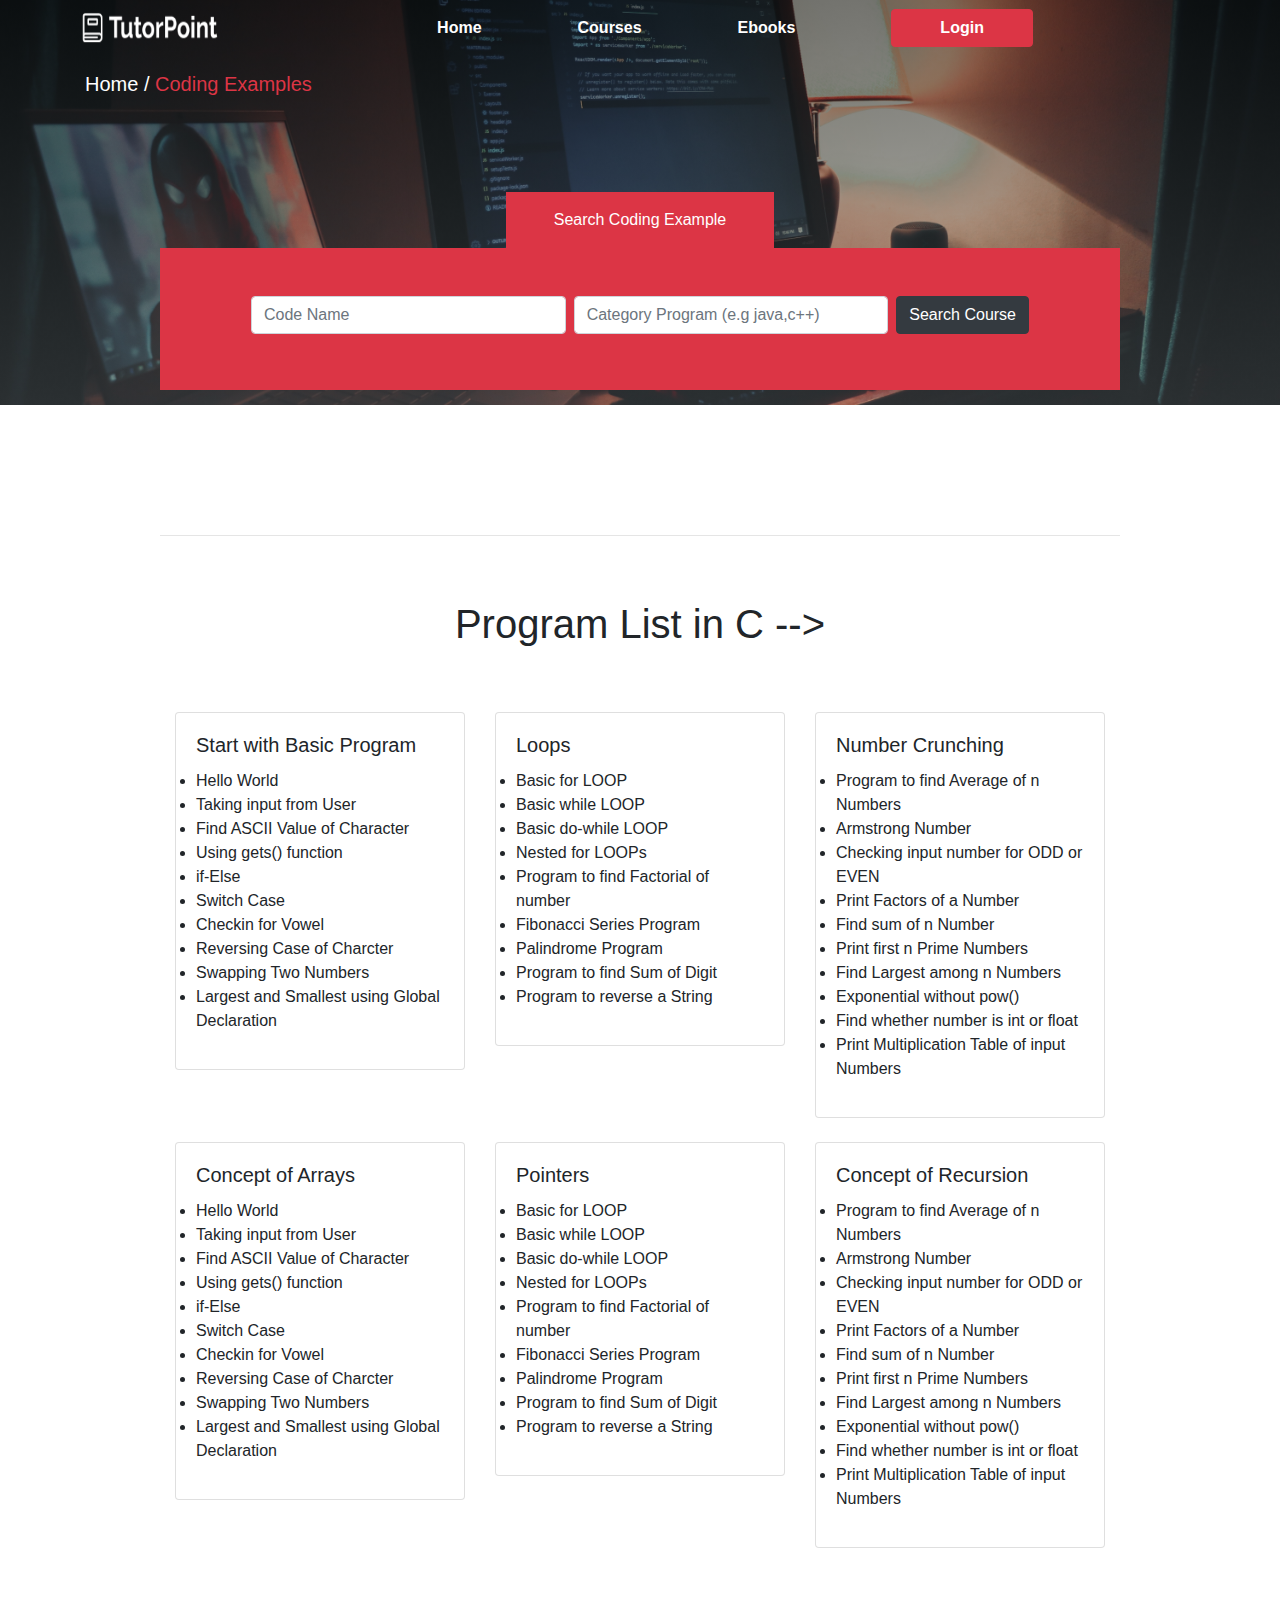
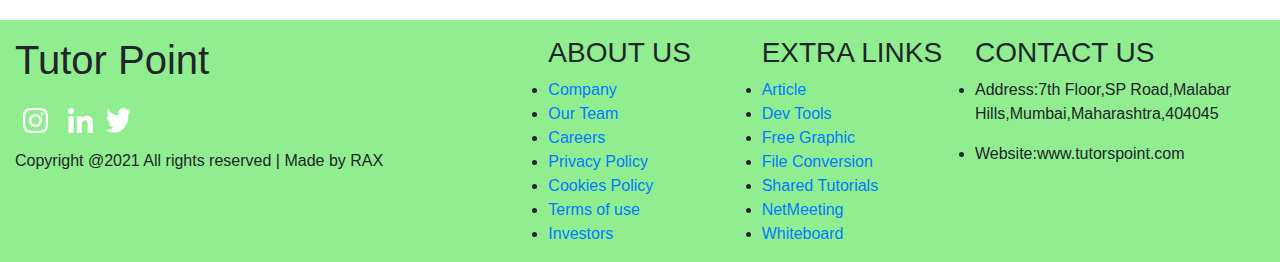
<file: coding ex.html>
<!doctype html>
<html lang="en">
  <head>
    <meta charset="utf-8">
    <meta name="viewport" content="width=device-width, initial-scale=1, shrink-to-fit=no">

    <!-- Bootstrap CSS -->
    <link rel='stylesheet' type='text/css' media='screen' href='tut2.css'>
    <link rel="stylesheet" href="https://maxcdn.bootstrapcdn.com/bootstrap/4.0.0/css/bootstrap.min.css" integrity="sha384-Gn5384xqQ1aoWXA+058RXPxPg6fy4IWvTNh0E263XmFcJlSAwiGgFAW/dAiS6JXm" crossorigin="anonymous">

    <title>Tutorialpoint</title>
  </head>
  <body>

    <header class="ce">
    <nav class="navbar navbar-expand-lg navbar-light">
        <div class="container-fluid">
          <img src="logo.png" alt="logo" class="pl-5" height="40px" width="190px">
          <button class="navbar-toggler" type="button" data-bs-toggle="collapse" data-bs-target="#navbarSupportedContent" aria-controls="navbarSupportedContent" aria-expanded="false" aria-label="Toggle navigation">
            <span class="navbar-toggler-icon"></span>
          </button>
          <div class="collapse navbar-collapse justify-content-center" id="navbarSupportedContent">
            <div class="navbar-nav"></div>
              <a class="nav-link active text-white px-5 font-weight-bold " aria-current="page" href="index.html">Home</a>
              <a class="nav-link text-white px-5 font-weight-bold " href="courses.html">Courses</a>
              <a class="nav-link text-white px-5 font-weight-bold " href="ebook.html">Ebooks</a>
              <button class="btn btn-danger text-white mx-5 px-5 font-weight-bold rounded-pill ">Login</button>
              
            </div>
          </div>
        </div>
      </nav>
      <div class="container pt-3 mb-5">
        <p class="h5"><span class="text-white">Home / </span><span class="text-danger">Coding
                Examples</span>
        </p>
    </div>

      <div class="search text-center pt-5 ">
        <p class="text-white bg-danger d-inline-block mb-0 px-5 py-3">Search Coding Example</p>
        <form class="form-inline justify-content-center bg-danger px-2 py-5 w-75 mx-auto mb-5">
            <input type="text" class="form-control mr-sm-2 col-lg-4 mb-2" id="inlineFormInputName2" placeholder="Code Name">
            <input type="text" class="form-control mr-sm-2 col-lg-4 mb-2" id="inlineFormInputName2"
                placeholder="Category Program (e.g java,c++)">
            <button type="submit" class="btn btn-dark mb-2">Search Course</button>
        </form>
    </div>
    </header>
    
    <hr class="w-75 mx-auto">
    <div class="ca">
      <H1 class="py-5 my-3 text-center">Program List in C --></H1>
     

      <div class="row mx-auto justify-content-center">
        <div class="col col-lg-3 col-md-12 col-12 ">
      <div class="card-group">
        <div class="card">
          <div class="card-body">
            <h5 class="card-title">Start with Basic Program</h5>
            <ul>
              <li>Hello World</li>
              <li>Taking input from User</li>
              <li>Find ASCII Value of Character</li>
              <li>Using gets() function</li>
              <li>if-Else </li>
              <li>Switch Case</li>
              <li>Checkin for Vowel</li>
              <li>Reversing Case of Charcter</li>
              <li>Swapping Two Numbers</li>
              <li>Largest and Smallest using Global Declaration</li>
            </ul>
            </div>
          </div>
          </div>
        </div>

        <div class="col col-lg-3 col-md-12 col-12">
        <div class="card">
          <div class="card-body">
            <h5 class="card-title">Loops</h5>
            <ul>
              <li>Basic for LOOP</li>
              <li>Basic while LOOP</li>
              <li>Basic do-while LOOP</li>
              <li>Nested for LOOPs</li>
              <li>Program to find Factorial of number</li>
              <li>Fibonacci Series Program</li>
              <li>Palindrome Program</li>
              <li>Program to find Sum of Digit </li>
              <li>Program to reverse a String</li>
            </ul>
          </div>
          </div>
        </div>

        <div class="col col-lg-3 col-md-12 col-12">
        <div class="card">
          <div class="card-body">
            <h5 class="card-title">Number Crunching</h5>
            <ul>
              <li>Program to find Average of n Numbers</li>
              <li>Armstrong Number</li>
              <li>Checking input number for ODD or EVEN</li>
              <li>Print Factors of a Number</li>
              <li>Find sum of n Number</li>
              <li>Print first n Prime Numbers</li>
              <li>Find Largest among n Numbers</li>
              <li>Exponential without pow()</li>
              <li>Find whether number is int or float</li>
              <li>Print Multiplication Table of input Numbers</li>
            </ul>
          </div>
          </div>
        </div>
      </div>
    </div>

    <div class="row py-4 mx-auto justify-content-center">
      <div class="col col-lg-3 col-md-12 col-12 ">
    <div class="card-group">
      <div class="card">
        <div class="card-body">
          <h5 class="card-title">Concept of Arrays</h5>
          <ul>
            <li>Hello World</li>
            <li>Taking input from User</li>
            <li>Find ASCII Value of Character</li>
            <li>Using gets() function</li>
            <li>if-Else </li>
            <li>Switch Case</li>
            <li>Checkin for Vowel</li>
            <li>Reversing Case of Charcter</li>
            <li>Swapping Two Numbers</li>
            <li>Largest and Smallest using Global Declaration</li>
          </ul>
          </div>
        </div>
        </div>
      </div>

      <div class="col col-lg-3 col-md-12 col-12 ">
      <div class="card">
        <div class="card-body">
          <h5 class="card-title">Pointers</h5>
          <ul>
            <li>Basic for LOOP</li>
            <li>Basic while LOOP</li>
            <li>Basic do-while LOOP</li>
            <li>Nested for LOOPs</li>
            <li>Program to find Factorial of number</li>
            <li>Fibonacci Series Program</li>
            <li>Palindrome Program</li>
            <li>Program to find Sum of Digit </li>
            <li>Program to reverse a String</li>
          </ul>
        </div>
        </div>
      </div>

      <div class="col col-lg-3 col-md-12 col-12">
      <div class="card">
        <div class="card-body">
          <h5 class="card-title">Concept of Recursion</h5>
          <ul>
            <li>Program to find Average of n Numbers</li>
            <li>Armstrong Number</li>
            <li>Checking input number for ODD or EVEN</li>
            <li>Print Factors of a Number</li>
            <li>Find sum of n Number</li>
            <li>Print first n Prime Numbers</li>
            <li>Find Largest among n Numbers</li>
            <li>Exponential without pow()</li>
            <li>Find whether number is int or float</li>
            <li>Print Multiplication Table of input Numbers</li>
          </ul>
        </div>
        </div>
      </div>
    </div>
  </div>
</div>
      

      <!-- footerrrrrrrrrrrrrrrr-->

      <footer class="foo mt-5">
        <div class="container-fluid">
          <div class="row">
            <div class="col-lg-5 col-md-12 col-12">
              <h1 class="py-3">Tutor Point</h1>
              <img src="insta-icon.png" alt="insta" height="25px" width="25px" class="mx-2">
              <img src="linkedin-icon.png" alt="linkdin" height="25px" width="25px" class="mx-2">
              <img src="twitter-icon.png" alt="twitter" height="25px" width="25px">
  
              <p class="pt-3">Copyright @2021 All rights reserved | Made by RAX</p>
            </div>
  
            <div class="col-lg-2 col-md-4 col-12">
              <h3 class="pt-3">ABOUT US</h3>
              <ul>
                <li><a href="#" class="about_link text-primary">Company</a></li>
                      <li><a href="#" class="about_link text-primary">Our Team</a></li>
                      <li><a href="#" class="about_link text-primary">Careers</a></li>
                      <li><a href="#" class="about_link text-primary">Privacy Policy</a></li>
                      <li><a href="#" class="about_link text-primary">Cookies Policy</a></li>
                      <li><a href="#" class="about_link text-primary">Terms of use</a></li>
                      <li><a href="#" class="about_link text-primary">Investors</a></li>
              </ul>
            </div>
  
            <div class="col-lg-2 col-md-4 col-12">
              <h3 class="pt-3">EXTRA LINKS</h3>
              <ul>
                <li><a href="#" class="extra_link text-primary">Article</a></li>
                      <li><a href="#" class="extra_link text-primary">Dev Tools</a></li>
                      <li><a href="#" class="extra_link text-primary">Free Graphic</a></li>
                      <li><a href="#" class="extra_link text-primary">File Conversion</a></li>
                      <li><a href="#" class="extra_link text-primary">Shared Tutorials</a></li>
                      <li><a href="#" class="extra_link text-primary">NetMeeting</a></li>
                      <li><a href="#" class="extra_link text-primary">Whiteboard</a></li>
              </ul>
            </div>
  
            <div class="col-lg-3 col-md-4 col-12">
              <h3 class="pt-3">CONTACT US</h3>
              <ul>
                <li>Address:7th Floor,SP Road,Malabar Hills,Mumbai,Maharashtra,404045</li>
                <li class="pt-3">Website:www.tutorspoint.com</li>
              </ul>
            </div>
          </div>
        </div>
      </footer>

      <script src="https://code.jquery.com/jquery-3.2.1.slim.min.js" integrity="sha384-KJ3o2DKtIkvYIK3UENzmM7KCkRr/rE9/Qpg6aAZGJwFDMVNA/GpGFF93hXpG5KkN" crossorigin="anonymous"></script>
      <script src="https://cdnjs.cloudflare.com/ajax/libs/popper.js/1.12.9/umd/popper.min.js" integrity="sha384-ApNbgh9B+Y1QKtv3Rn7W3mgPxhU9K/ScQsAP7hUibX39j7fakFPskvXusvfa0b4Q" crossorigin="anonymous"></script>
      <script src="https://cdn.jsdelivr.net/npm/bootstrap@5.0.1/dist/js/bootstrap.bundle.min.js" integrity="sha384-gtEjrD/SeCtmISkJkNUaaKMoLD0//ElJ19smozuHV6z3Iehds+3Ulb9Bn9Plx0x4" crossorigin="anonymous"></script>
    </body>
  </html>
</file>
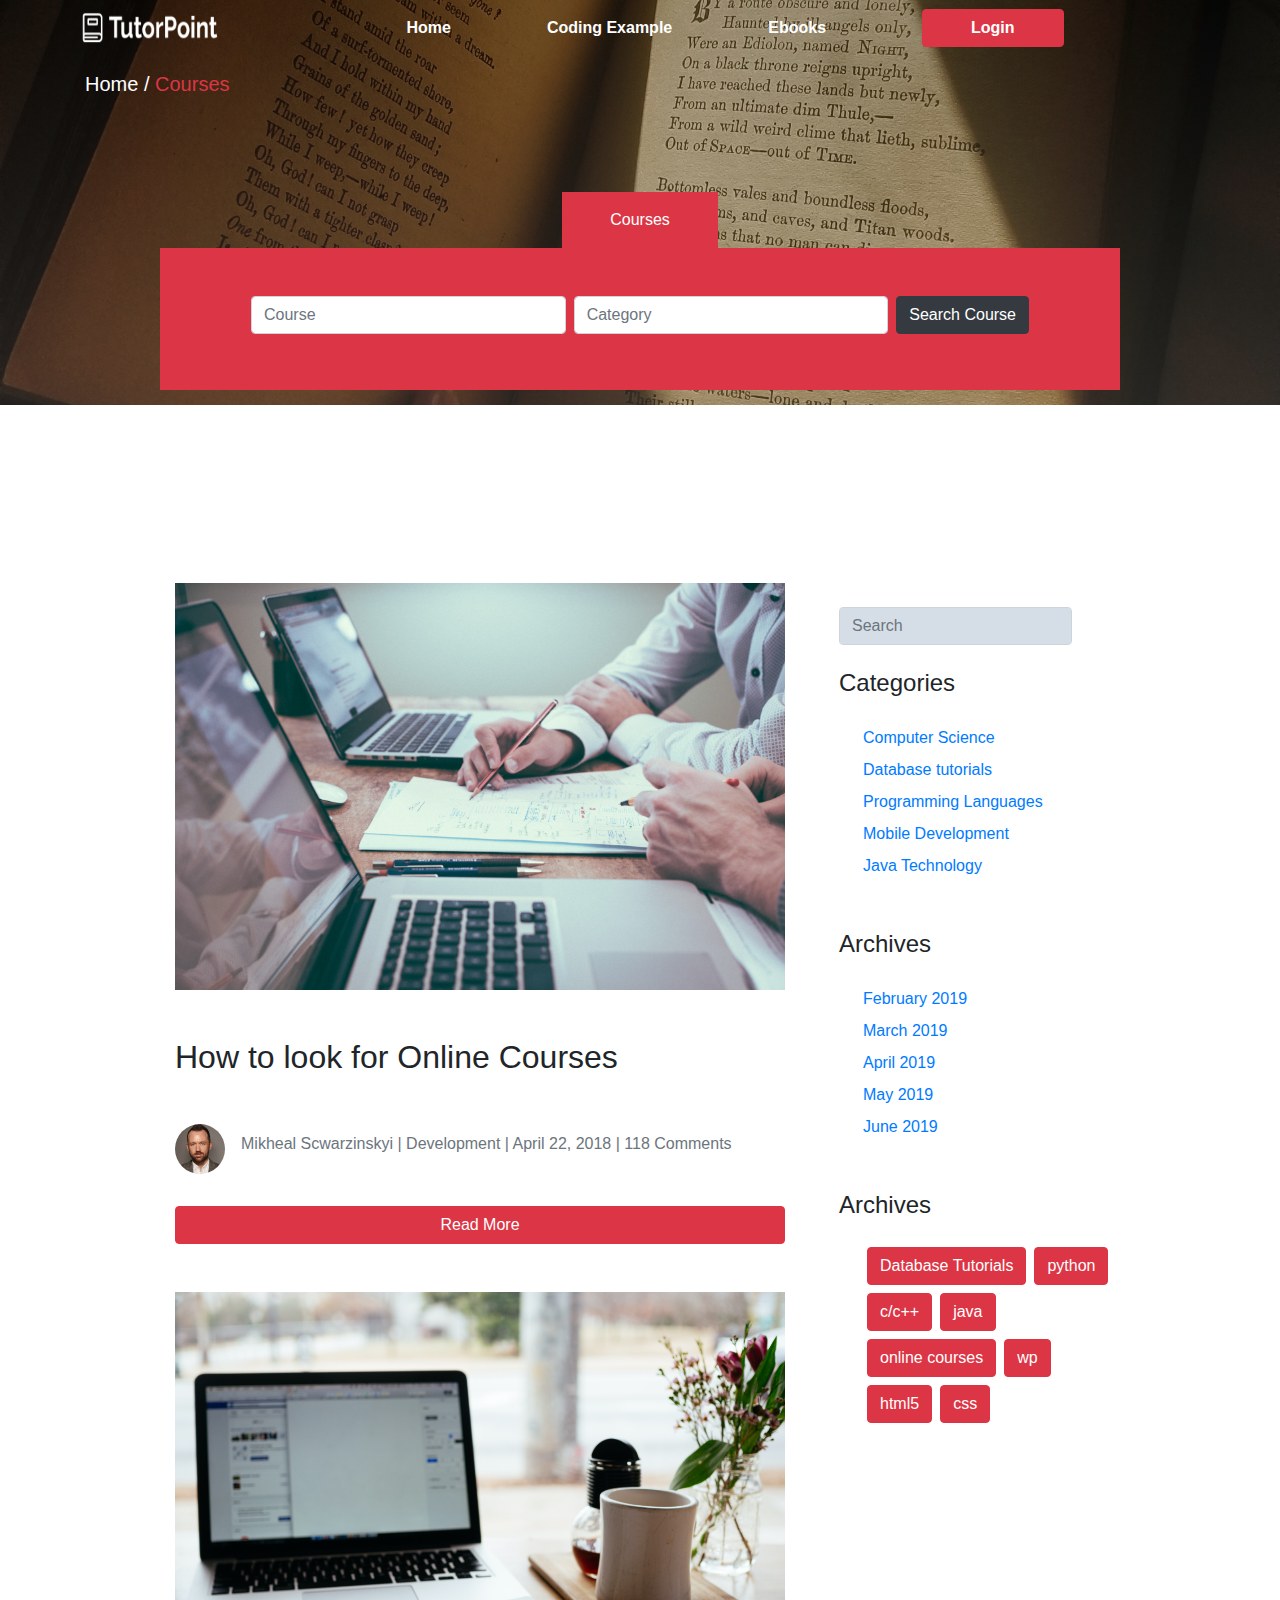
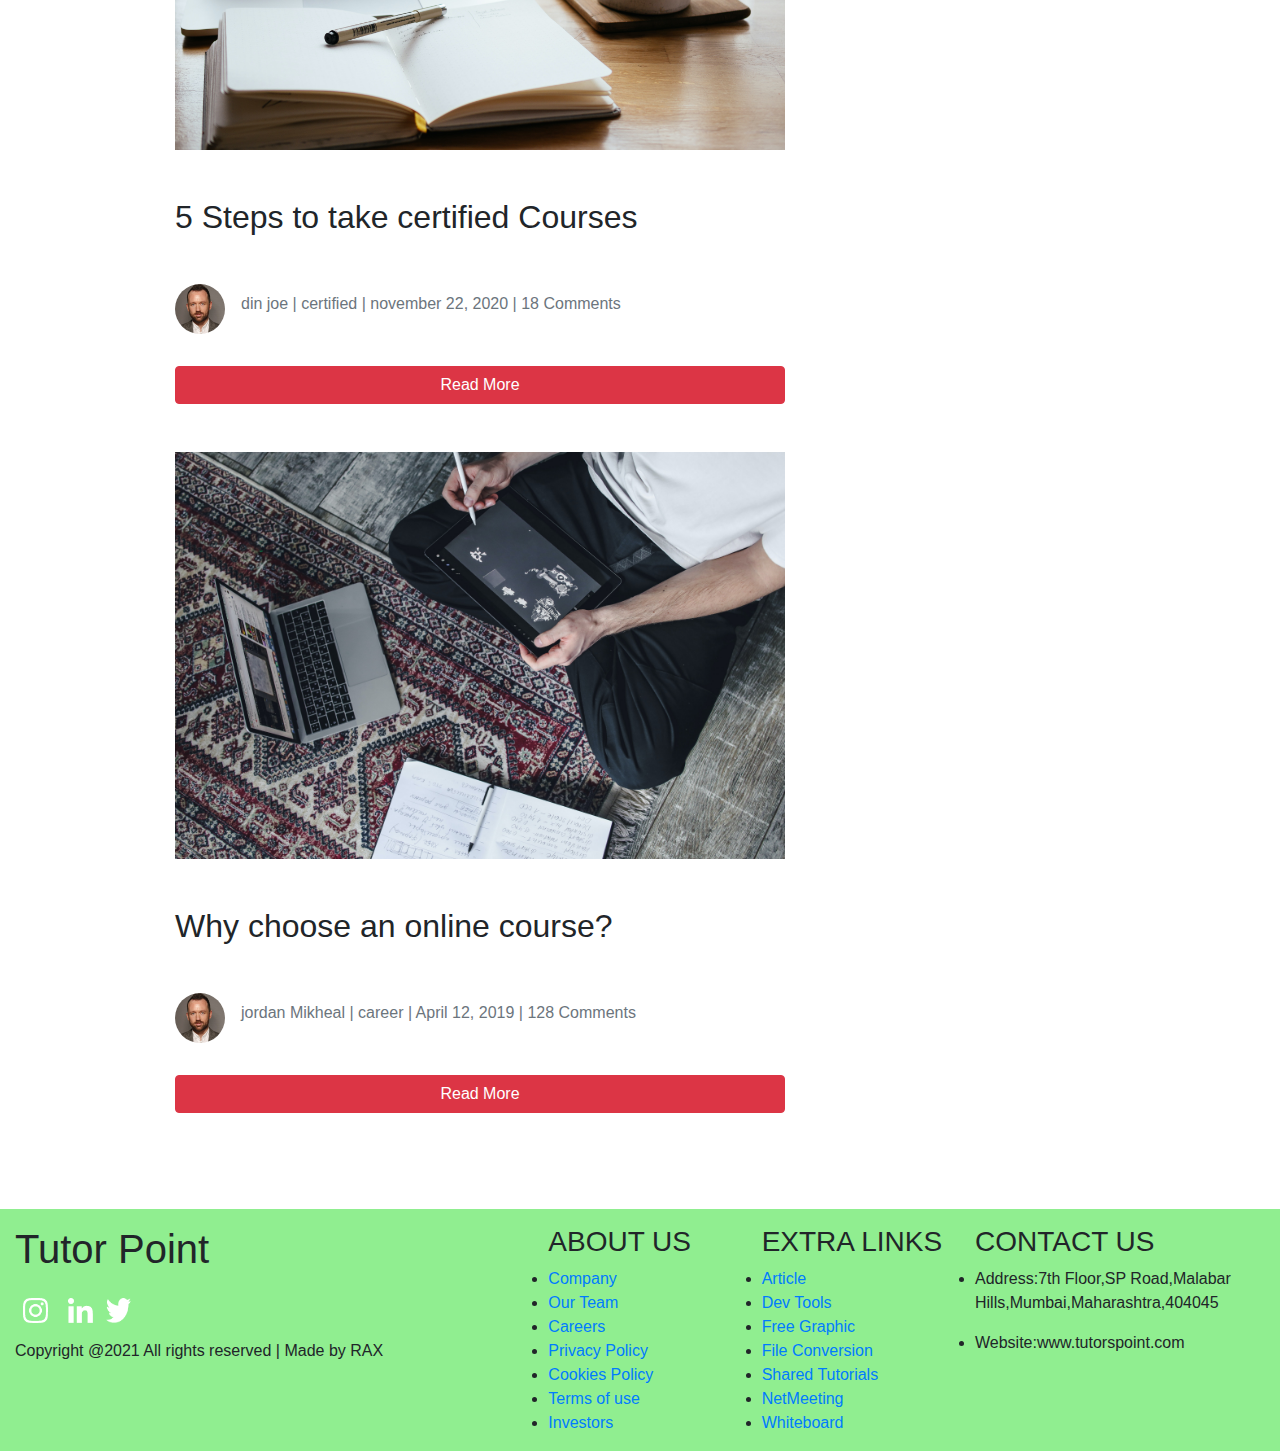
<file: courses.html>
<!doctype html>
<html lang="en">
  <head>
    <meta charset="utf-8">
    <meta name="viewport" content="width=device-width, initial-scale=1, shrink-to-fit=no">

    <!-- Bootstrap CSS -->
    <link rel="stylesheet" href="https://cdnjs.cloudflare.com/ajax/libs/font-awesome/5.15.3/css/all.min.css"
        integrity="sha512-iBBXm8fW90+nuLcSKlbmrPcLa0OT92xO1BIsZ+ywDWZCvqsWgccV3gFoRBv0z+8dLJgyAHIhR35VZc2oM/gI1w=="
        crossorigin="anonymous" />
    <link rel='stylesheet' type='text/css' media='screen' href='tut2.css'>
    <link rel="stylesheet" href="https://maxcdn.bootstrapcdn.com/bootstrap/4.0.0/css/bootstrap.min.css" integrity="sha384-Gn5384xqQ1aoWXA+058RXPxPg6fy4IWvTNh0E263XmFcJlSAwiGgFAW/dAiS6JXm" crossorigin="anonymous">

    <title>Tutorialpoint</title>
  </head>
  <body>

    <header class="cour">
    <nav class="navbar navbar-expand-lg navbar-light">
        <div class="container-fluid">
          <img src="logo.png" alt="logo" class="pl-5" height="40px" width="190px">
          <button class="navbar-toggler" type="button" data-bs-toggle="collapse" data-bs-target="#navbarSupportedContent" aria-controls="navbarSupportedContent" aria-expanded="false" aria-label="Toggle navigation">
            <span class="navbar-toggler-icon"></span>
          </button>
          <div class="collapse navbar-collapse justify-content-center" id="navbarSupportedContent">
            <div class="navbar-nav"></div>
              <a class="nav-link active text-white px-5 font-weight-bold " aria-current="page" href="index.html">Home</a>
              <a class="nav-link text-white px-5 font-weight-bold " href="coding ex.html">Coding Example</a>
  
              <a class="nav-link text-white px-5 font-weight-bold " href="ebook.html">Ebooks</a>
              <button class="btn btn-danger text-white mx-5 px-5 font-weight-bold rounded-pill ">Login</button>
              
            </div>
          </div>
        </div>
      </nav>
      <div class="container pt-3 mb-5">
        <p class="h5"><span class="text-white">Home / </span><span class="text-danger">Courses</span>
        </p>
    </div>

      <div class="search text-center pt-5 ">
        <p class="text-white bg-danger d-inline-block mb-0 py-3 px-5 ">Courses</p>
        <form class="form-inline justify-content-center bg-danger px-2 py-5 w-75 mx-auto mb-5">
            <input type="text" class="form-control mr-sm-2 col-lg-4  mb-2" id="inlineFormInputName2" placeholder="Course">
            <input type="text" class="form-control mr-sm-2 col-lg-4 mb-2" id="inlineFormInputName2"
                placeholder="Category">
            <button type="submit" class="btn btn-dark mb-2">Search Course</button>
        </form>
    </div>
    </header>
    <!-- courses contentttttttttt-->

    <div class="container-fluid ">
      <div class="row justify-content-center">

        <div class="col col-lg-6 col-md-12 col-12 d-flex flex-column mt-5">

          <img src="course1.jpg" alt="courses" class="img-fluid mb-5">
          <h2 class="mb-5">How to look for Online Courses</h2>
          <div class="d-flex mb-4">
            <img src="t1.jpg" class="rounded-circle img-circle t1" alt="courses">
            <a class="d-inline text-secondary pl-3 pt-2" href="#" >Mikheal
              Scwarzinskyi | Development
              | April 22, 2018 | 118
              Comments</a>
          </div>
          <a type="button" href="#" class="btn btn-danger px-4  mb-5 mt-2">Read More</a>

          <img src="course2.jpg" alt="courses" class="img-fluid mb-5">
          <h2 class="mb-5">5 Steps to take certified Courses</h2>
          <div class="d-flex mb-4">
            <img src="t1.jpg" class="rounded-circle img-circle t1" alt="courses">
            <a class="d-inline text-secondary pl-3 pt-2" href="#" >din
              joe | certified
              | november 22, 2020 | 18
              Comments</a>
          </div>
          <a type="button" href="#" class="btn btn-danger px-4 mb-5 mt-2">Read More</a>

          <img src="courses3.jpg" alt="courses" class="img-fluid mb-5">
          <h2 class="mb-5">Why choose an online course?</h2>
          <div class="d-flex mb-4">
            <img src="t1.jpg" class="rounded-circle img-circle t1" alt="courses">
            <a class="d-inline text-secondary pl-3 pt-2" href="#" >jordan Mikheal
               | career
              | April 12, 2019 | 128
              Comments</a>
          </div>
          <a type="button" href="#" class="btn btn-danger px-4 mb-5 mt-2">Read More</a>

        </div>

        <div class="col col-lg-3 col-md-12 col-12 d-flex flex-column mt-5">
          <form class="form-inline  my-lg-0 ">
            <div class="d-flex py-4 px-4">
            <input class="form-control search_input mr-sm-2" type="search" placeholder="Search"
                aria-label="Search">
                <i class="fa fa-search pt-2 pl-3"></i>
              </div>
        </form>

                    <h4 class="mb-4 pl-4">Categories</h4>
                    <ul class="pl-5 mb-5" style="list-style:none">
                        <li class="pt-1 mb-1"><a href="#">Computer Science</a></li>
                        <li class="pt-1 mb-1"><a href="#">Database tutorials</a></li>
                        <li class="pt-1 mb-1"><a href="#">Programming Languages</a></li>
                        <li class="pt-1 mb-1"><a href="#">Mobile Development</a></li>
                        <li class="pt-1 mb-1"><a href="#">Java Technology</a></li>
                    </ul>
                    <h4 class="mb-4 pl-4">Archives</h4>
                    <ul class="pl-5 mb-5" style="list-style:none">
                        <li class="pt-1 mb-1"><a href="#">February 2019</a></li>
                        <li class="pt-1 mb-1"><a href="#">March 2019</a></li>
                        <li class="pt-1 mb-1"><a href="#">April 2019</a></li>
                        <li class="pt-1 mb-1"><a href="#">May 2019</a></li>
                        <li class="pt-1 mb-1"><a href="#">June 2019</a></li>
                    </ul>
                    <h4 class="mb-4 pl-4">Archives</h4>
                    <div class="d-flex pl-5">
                    <a type="button" href="#" class="btn btn-danger m-1">Database Tutorials</a>
                    <a type="button" href="#" class="btn btn-danger  m-1">python</a>
                    </div>
                    <div class="d-flex pl-5">
                    <a type="button" href="#" class="btn btn-danger  m-1">c/c++</a>
                    <a type="button" href="#" class="btn btn-danger  m-1">java</a>
                    </div>
                    <div class="d-flex pl-5">
                    <a type="button" href="#" class="btn btn-danger  m-1">online courses</a>
                    <a type="button" href="#" class="btn btn-danger  m-1">wp</a>
                    </div>
                    <div class="d-flex pl-5">
                    <a type="button" href="#" class="btn btn-danger  m-1">html5</a>
                    <a type="button" href="#" class="btn btn-danger  m-1">css</a>
                    </div>
        </div>

      </div>
    </div>

    <!-- footerrrrrrrrrrrrrrrr-->

     <footer class="foo mt-5">
        <div class="container-fluid">
          <div class="row">
            <div class="col-lg-5 col-md-12 col-12">
              <h1 class="py-3">Tutor Point</h1>
              <img src="insta-icon.png" alt="insta" height="25px" width="25px" class="mx-2">
              <img src="linkedin-icon.png" alt="linkdin" height="25px" width="25px" class="mx-2">
              <img src="twitter-icon.png" alt="twitter" height="25px" width="25px">
  
              <p class="pt-3">Copyright @2021 All rights reserved | Made by RAX</p>
            </div>
  
            <div class="col-lg-2 col-md-4 col-12">
              <h3 class="pt-3">ABOUT US</h3>
              <ul>
                <li><a href="#" class="about_link text-primary">Company</a></li>
                      <li><a href="#" class="about_link text-primary">Our Team</a></li>
                      <li><a href="#" class="about_link text-primary">Careers</a></li>
                      <li><a href="#" class="about_link text-primary">Privacy Policy</a></li>
                      <li><a href="#" class="about_link text-primary">Cookies Policy</a></li>
                      <li><a href="#" class="about_link text-primary">Terms of use</a></li>
                      <li><a href="#" class="about_link text-primary">Investors</a></li>
              </ul>
            </div>
  
            <div class="col-lg-2 col-md-4 col-12">
              <h3 class="pt-3">EXTRA LINKS</h3>
              <ul>
                <li><a href="#" class="extra_link text-primary">Article</a></li>
                      <li><a href="#" class="extra_link text-primary">Dev Tools</a></li>
                      <li><a href="#" class="extra_link text-primary">Free Graphic</a></li>
                      <li><a href="#" class="extra_link text-primary">File Conversion</a></li>
                      <li><a href="#" class="extra_link text-primary">Shared Tutorials</a></li>
                      <li><a href="#" class="extra_link text-primary">NetMeeting</a></li>
                      <li><a href="#" class="extra_link text-primary">Whiteboard</a></li>
              </ul>
            </div>
  
            <div class="col-lg-3 col-md-4 col-12">
              <h3 class="pt-3">CONTACT US</h3>
              <ul>
                <li>Address:7th Floor,SP Road,Malabar Hills,Mumbai,Maharashtra,404045</li>
                <li class="pt-3">Website:www.tutorspoint.com</li>
              </ul>
            </div>
          </div>
        </div>
      </footer>
</file>
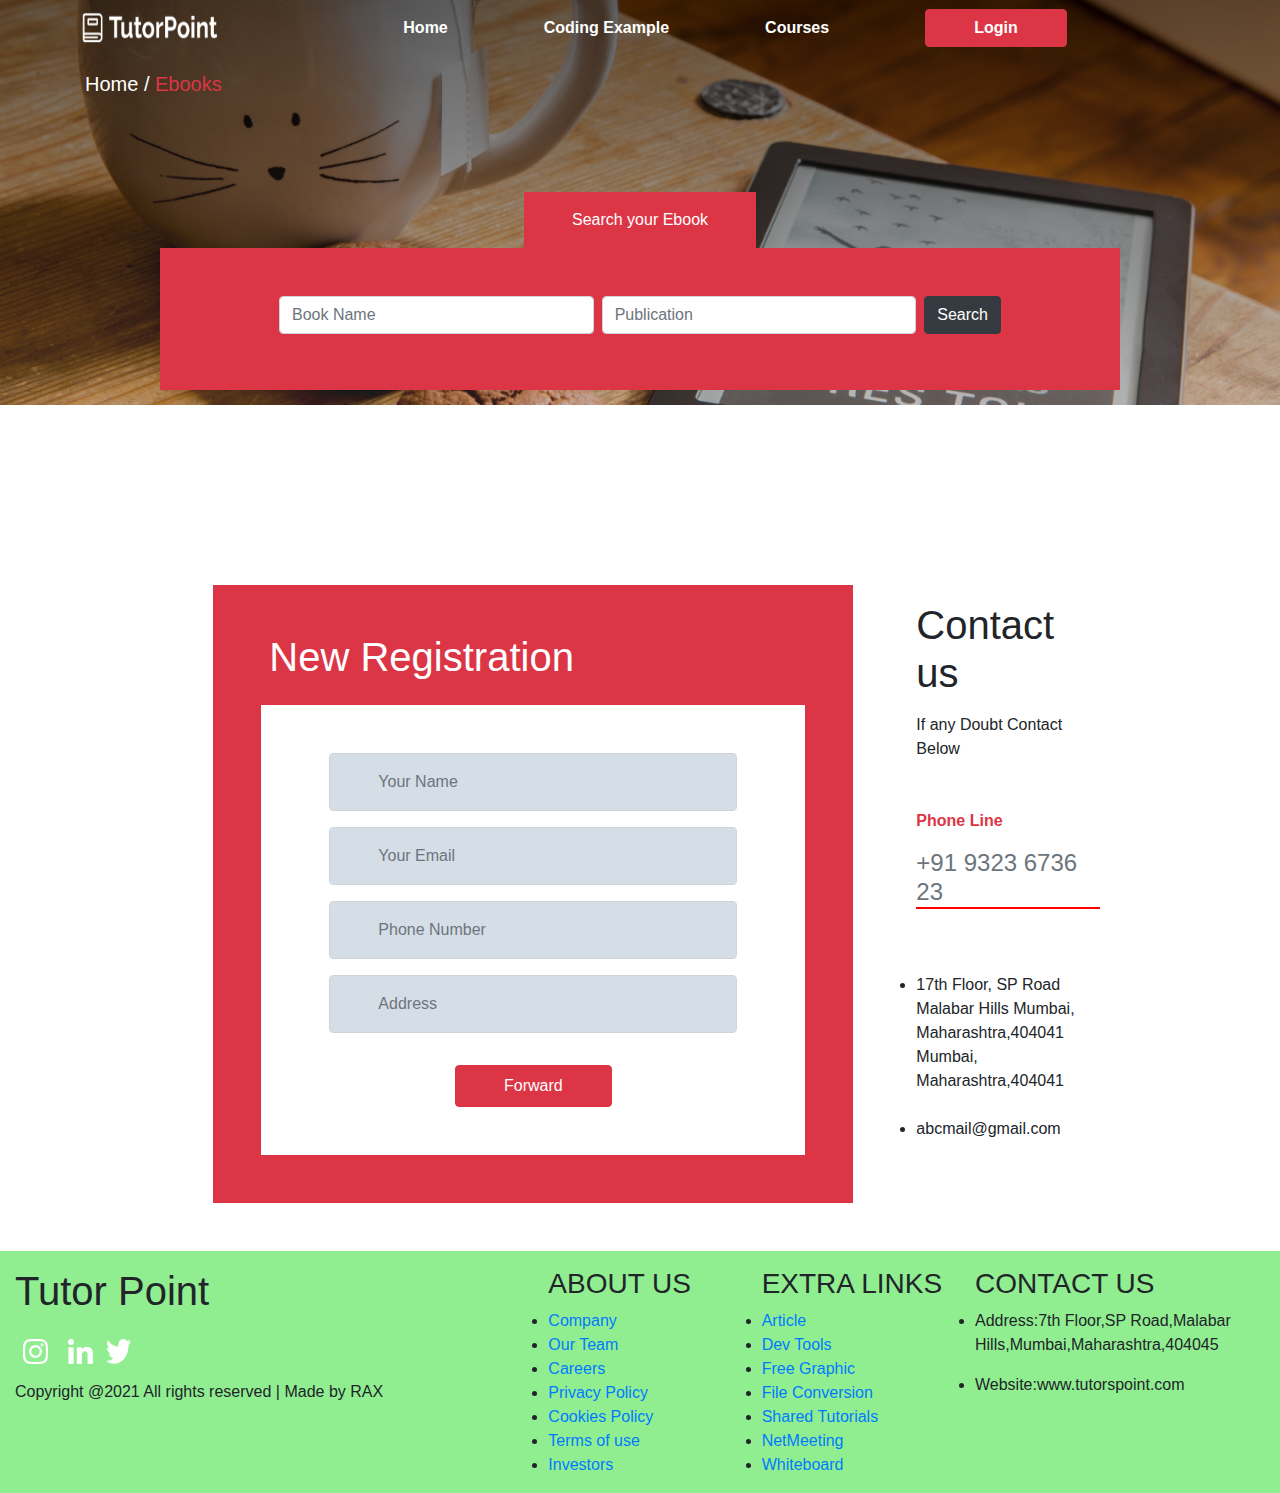
<file: ebook.html>
<!doctype html>
<html lang="en">
  <head>
    <meta charset="utf-8">
    <meta name="viewport" content="width=device-width, initial-scale=1, shrink-to-fit=no">

    <!-- Bootstrap CSS -->
    <link rel="stylesheet" href="https://cdnjs.cloudflare.com/ajax/libs/font-awesome/5.15.3/css/all.min.css"
    integrity="sha512-iBBXm8fW90+nuLcSKlbmrPcLa0OT92xO1BIsZ+ywDWZCvqsWgccV3gFoRBv0z+8dLJgyAHIhR35VZc2oM/gI1w=="
    crossorigin="anonymous" />
    <link rel='stylesheet' type='text/css' media='screen' href='tut2.css'>
    <link rel="stylesheet" href="https://maxcdn.bootstrapcdn.com/bootstrap/4.0.0/css/bootstrap.min.css" integrity="sha384-Gn5384xqQ1aoWXA+058RXPxPg6fy4IWvTNh0E263XmFcJlSAwiGgFAW/dAiS6JXm" crossorigin="anonymous">

    <title>Tutorialpoint</title>
  </head>
  <body>

    <header class="eboo">
    <nav class="navbar navbar-expand-lg navbar-light">
        <div class="container-fluid">
          <img src="logo.png" alt="logo" class="pl-5" height="40px" width="190px">
          <button class="navbar-toggler" type="button" data-bs-toggle="collapse" data-bs-target="#navbarSupportedContent" aria-controls="navbarSupportedContent" aria-expanded="false" aria-label="Toggle navigation">
            <span class="navbar-toggler-icon"></span>
          </button>
          <div class="collapse navbar-collapse justify-content-center" id="navbarSupportedContent">
            <div class="navbar-nav"></div>
              <a class="nav-link active text-white px-5 font-weight-bold " aria-current="page" href="index.html">Home</a>
              <a class="nav-link text-white px-5 font-weight-bold " href="coding ex.html">Coding Example</a>
              <a class="nav-link text-white px-5 font-weight-bold " href="courses.html">Courses</a>
             <button class="btn btn-danger text-white mx-5 px-5 font-weight-bold rounded-pill ">Login</button>
              
            </div>
          </div>
        </div>
      </nav>
      <div class="container pt-3 mb-5">
        <p class="h5"><span class="text-white">Home / </span><span class="text-danger">Ebooks</span>
        </p>
    </div>

      <div class="search text-center pt-5 ">
        <p class="text-white bg-danger d-inline-block mb-0 py-3 px-5 ">Search your Ebook</p>
        <form class="form-inline justify-content-center bg-danger px-2 py-5 w-75 mx-auto mb-5">
            <input type="text" class="form-control mr-sm-2 col-lg-4  mb-2" id="inlineFormInputName2" placeholder="Book Name">
            <input type="text" class="form-control mr-sm-2 col-lg-4 mb-2" id="inlineFormInputName2"
                placeholder="Publication">
            <button type="submit" class="btn btn-dark mb-2">Search</button>
        </form>
    </div>
    </header>
    <!-- form contentttttttttt-->

    <div class="container-fluid ">
    <div class="row justify-content-center">
        
        <div class="col col-lg-6 col-md-12 col-12 bg-danger px-5 pb-5 mx-5 ">
            <h1 class="text-white pb-3 pt-5 px-2">New Registration</h1>
         
            <form class="form-inline bg-white pb-5 mx-auto d-flex flex-column ">
                <input type="text" class="form-control form_i w-75 py-3 px-5 mt-5 mb-2" placeholder="Your Name">
                <input type="email" class="form-control form_i w-75 p-3 px-5 my-2" placeholder="Your Email">
                <input type="number" class="form-control form_i w-75 p-3 px-5 my-2" placeholder="Phone Number">
                <input type="text" class="form-control form_i w-75 p-3 px-5 my-2" placeholder="Address">
                <button type="submit" class="btn btn-danger px-5 py-2 mt-4">Forward</button>
               
            </form>
        </div>
    
        <div class="col col-lg-2 col-md-12 col-12 d-flex flex-column">
            <h1 class="pt-3 mb-3">Contact us</h1>
            <p class="mb-5">If any Doubt Contact Below</p>
            <p class="text-danger font-weight-bold">Phone Line</p>
            <h4 class="text-secondary " style="border-bottom:2px solid red" >+91 9323 6736 23</h4>

            <ul class="pt-5 mb-3">
                <li class="mb-3 pt-2">17th Floor, SP Road Malabar Hills Mumbai, Maharashtra,404041 Mumbai, Maharashtra,404041</li>
                <li class="mb-3 pt-2">abcmail@gmail.com</li>
            </ul>
            <div class="d-flex">
            <a href="#"><i class="fab fa-facebook-f px-3 mt-4"></i></a>
            <a href="#"><i class="fab fa-twitter px-3 mt-4"></i></a>
            <a href="#"><i class="fab fa-google px-3 mt-4"></i></a>
        </div>
        </div>
    </div>
    </div>

    <!-- footerrrrrrrrrrrrrrrr-->

     <footer class="foo mt-5">
        <div class="container-fluid">
          <div class="row">
            <div class="col-lg-5 col-md-12 col-12">
              <h1 class="py-3">Tutor Point</h1>
              <img src="insta-icon.png" alt="insta" height="25px" width="25px" class="mx-2">
              <img src="linkedin-icon.png" alt="linkdin" height="25px" width="25px" class="mx-2">
              <img src="twitter-icon.png" alt="twitter" height="25px" width="25px">
  
              <p class="pt-3">Copyright @2021 All rights reserved | Made by RAX</p>
            </div>
  
            <div class="col-lg-2 col-md-4 col-12">
              <h3 class="pt-3">ABOUT US</h3>
              <ul>
                <li><a href="#" class="about_link text-primary">Company</a></li>
                      <li><a href="#" class="about_link text-primary">Our Team</a></li>
                      <li><a href="#" class="about_link text-primary">Careers</a></li>
                      <li><a href="#" class="about_link text-primary">Privacy Policy</a></li>
                      <li><a href="#" class="about_link text-primary">Cookies Policy</a></li>
                      <li><a href="#" class="about_link text-primary">Terms of use</a></li>
                      <li><a href="#" class="about_link text-primary">Investors</a></li>
              </ul>
            </div>
  
            <div class="col-lg-2 col-md-4 col-12">
              <h3 class="pt-3">EXTRA LINKS</h3>
              <ul>
                <li><a href="#" class="extra_link text-primary">Article</a></li>
                      <li><a href="#" class="extra_link text-primary">Dev Tools</a></li>
                      <li><a href="#" class="extra_link text-primary">Free Graphic</a></li>
                      <li><a href="#" class="extra_link text-primary">File Conversion</a></li>
                      <li><a href="#" class="extra_link text-primary">Shared Tutorials</a></li>
                      <li><a href="#" class="extra_link text-primary">NetMeeting</a></li>
                      <li><a href="#" class="extra_link text-primary">Whiteboard</a></li>
              </ul>
            </div>
  
            <div class="col-lg-3 col-md-4 col-12">
              <h3 class="pt-3">CONTACT US</h3>
              <ul>
                <li>Address:7th Floor,SP Road,Malabar Hills,Mumbai,Maharashtra,404045</li>
                <li class="pt-3">Website:www.tutorspoint.com</li>
              </ul>
            </div>
          </div>
        </div>
      </footer>
</file>
<file: tut2.css>
*{
    scroll-behavior: smooth;
    margin: 0; padding: 0;
    box-sizing: border-box;
}

a:hover{
    text-decoration: none;
}
header{
    height: 100vh;
    width: 100%;
    background-size: cover;
    background:linear-gradient(rgba(70, 66, 66, 0.356),rgba(128,128,128,0.210)) , url('bg3.jpg');
}
.j{
    padding-top: 200px;
}
.am{
    color: red;
    font-weight: bold;
}
.foo{
    background-color: lightgreen;
    width: 100%;
}
.ca {
    width: 100%;
}
.ce{
    height: 45vh;
    background:linear-gradient(rgba(0, 0, 0, 0.514),rgba(87, 85, 85, 0.308)), url('CEbg.jpg');
    background-position: center;
    background-size: cover;
    background-repeat: no-repeat;
    margin-bottom: 130px;
}
.cour{
    height: 45vh;
    background:linear-gradient(rgba(0, 0, 0, 0.329),rgba(87, 85, 85, 0.308)), url('cour.jpg');
    background-position: center;
    background-size: cover;
    background-repeat: no-repeat;
    margin-bottom: 130px;
}
.eboo{
    height: 45vh;
    background:linear-gradient(rgba(0, 0, 0, 0.616),rgba(87, 85, 85, 0.308)), url('eb.jpg');
    background-position: center;
    background-size: cover;
    background-repeat: no-repeat;
    margin-bottom: 180px;
}
.search_input ,.form_i{
    background-color: rgb(213, 221, 230) !important;
}
.t1{
    height: 50px;
    width: 50px;
}
.car:hover{
    padding-top: 10px;
    margin-bottom: 10px;
    background-color: rgb(236, 136, 136);
   
}


@media screen and (max-width:782px){
    .j h1{
        font-size: 2.2rem;
    }
}
</file>
